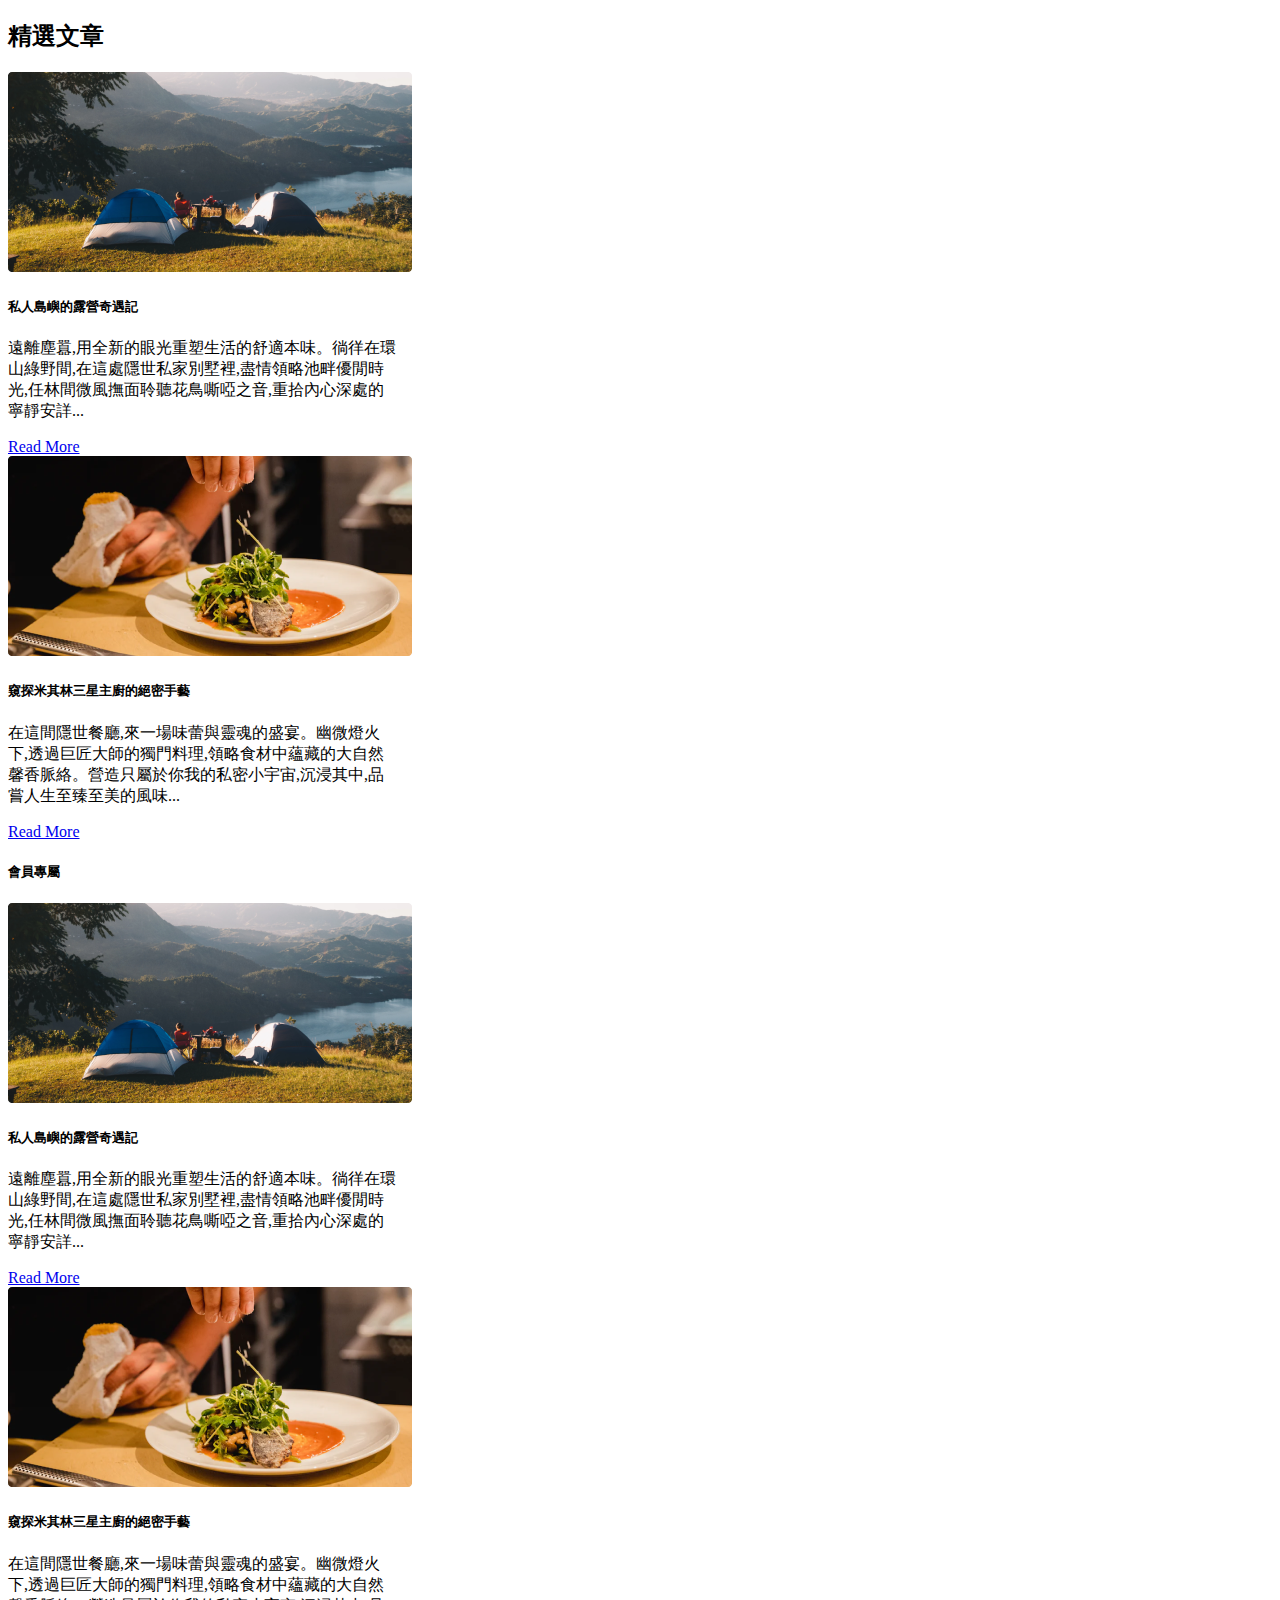
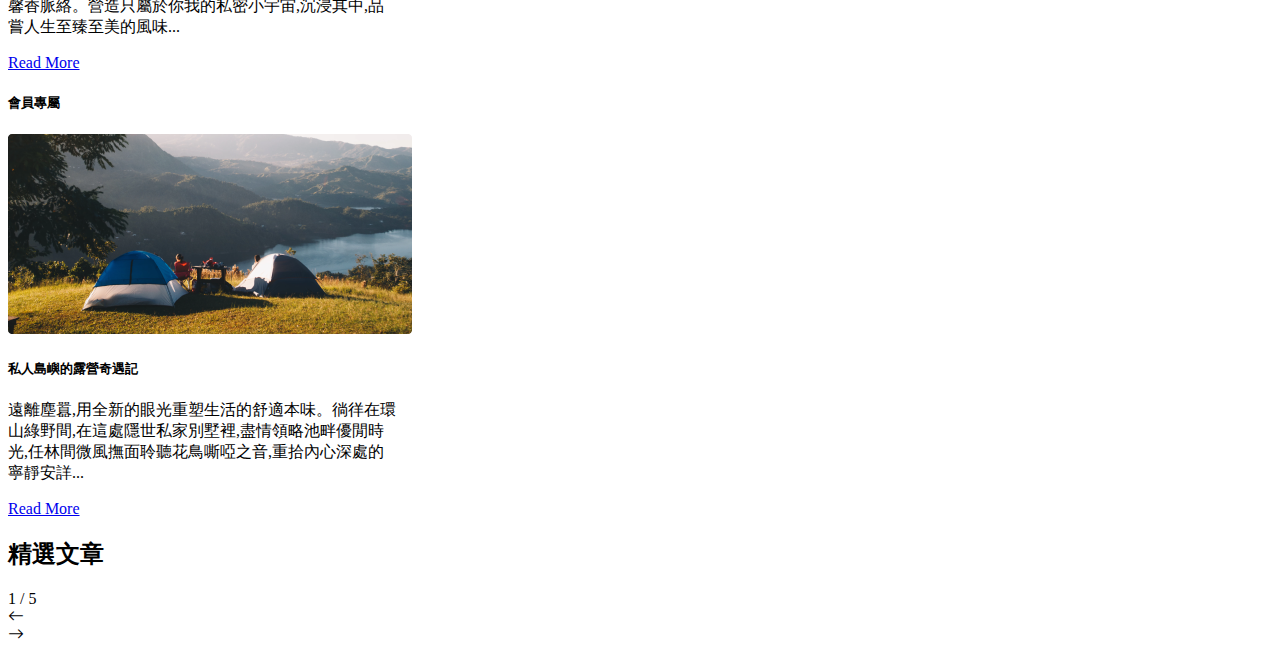
<file: pages/swiper-test.html>
<!DOCTYPE html>
<html lang="en">
  <head>
    <meta charset="UTF-8" />
    <meta http-equiv="X-UA-Compatible" content="IE=edge" />
    <meta name="viewport" content="width=device-width, initial-scale=1.0" />
    <link
      rel="stylesheet"
      href="https://cdn.jsdelivr.net/npm/bootstrap-icons@1.11.3/font/bootstrap-icons.min.css"
    />
    <title>contact</title>
  </head>
  <body>
    <div class="container py-12 py-lg-20">
      <div class="row d-flex flex-lg-row-reverse">
        <div class="col-lg-4 d-flex d-lg-none">
          <h2 class="mb-4 mt-0 my-lg-0 fs-4 fs-lg-2 text-neutral-500">
            精選文章
          </h2>
        </div>
        <div class="col-lg-8 mb-10 mb-lg-0">
          <div class="swiper mySwiper1">
            <div class="swiper-wrapper">
              <div class="swiper-slide">
                <div
                  class="card border-0 border-bottom rounded-0 border-gray-500 h-100"
                >
                  <picture class="mb-6">
                    <source
                      srcset="/assets/images/articles-1-sm.png"
                      media="(max-width:992px)"
                    />
                    <img
                      src="/assets/images/articles-1.png"
                      class="card-img-top"
                      alt="articles-1"
                    />
                  </picture>
                  <div class="card-body d-flex flex-column">
                    <h5 class="card-title text-neutral-500">
                      私人島嶼的露營奇遇記
                    </h5>
                    <p class="card-text mb-6 text-neutral-400">
                      遠離塵囂,用全新的眼光重塑生活的舒適本味。徜徉在環山綠野間,在這處隱世私家別墅裡,盡情領略池畔優閒時光,任林間微風撫面聆聽花鳥嘶啞之音,重拾內心深處的寧靜安詳...
                    </p>
                    <div class="mt-auto">
                      <a
                        href="#"
                        class="btn text-success d-block p-0 text-start fs-5 fw-bold"
                        >Read More</a
                      >
                    </div>
                  </div>
                </div>
              </div>
              <div class="swiper-slide">
                <div
                  class="card border-0 border-bottom rounded-0 border-gray-500"
                >
                  <picture class="mb-6">
                    <source
                      srcset="/assets/images/articles-2-sm.png"
                      media="(max-width:992px)"
                    />
                    <img
                      src="/assets/images/articles-2.png"
                      class="card-img-top"
                      alt="articles-2"
                    />
                  </picture>
                  <div class="card-body d-flex flex-column">
                    <h5 class="card-title text-neutral-500">
                      窺探米其林三星主廚的絕密手藝
                    </h5>
                    <p class="card-text mb-6 text-neutral-400">
                      在這間隱世餐廳,來一場味蕾與靈魂的盛宴。幽微燈火下,透過巨匠大師的獨門料理,領略食材中蘊藏的大自然馨香脈絡。營造只屬於你我的私密小宇宙,沉浸其中,品嘗人生至臻至美的風味...
                    </p>
                    <div class="d-flex justify-content-between align-items-center">
                      <a
                        href="#"
                        class="btn text-success d-block p-0 text-start fs-5 fw-bold"
                        >Read More
                      </a>
                      <h5 class="fs-6 mb-0 px-2 py-1 fw-bold text-primary-400 bg-primary-300">會員專屬</h5>
                    </div>
                  </div>
                </div>
              </div>
              <div class="swiper-slide">
                <div
                  class="card border-0 border-bottom rounded-0 border-gray-500 h-100"
                >
                  <picture class="mb-6">
                    <source
                      srcset="/assets/images/articles-1-sm.png"
                      media="(max-width:992px)"
                    />
                    <img
                      src="/assets/images/articles-1.png"
                      class="card-img-top"
                      alt="articles-1"
                    />
                  </picture>
                  <div class="card-body d-flex flex-column">
                    <h5 class="card-title text-neutral-500">
                      私人島嶼的露營奇遇記
                    </h5>
                    <p class="card-text mb-6 text-neutral-400">
                      遠離塵囂,用全新的眼光重塑生活的舒適本味。徜徉在環山綠野間,在這處隱世私家別墅裡,盡情領略池畔優閒時光,任林間微風撫面聆聽花鳥嘶啞之音,重拾內心深處的寧靜安詳...
                    </p>
                    <div class="mt-auto">
                      <a
                        href="#"
                        class="btn text-success d-block p-0 text-start fs-5 fw-bold"
                        >Read More</a
                      >
                    </div>
                  </div>
                </div>
              </div>
              <div class="swiper-slide">
                <div
                  class="card border-0 border-bottom rounded-0 border-gray-500"
                >
                  <picture class="mb-6">
                    <source
                      srcset="/assets/images/articles-2-sm.png"
                      media="(max-width:992px)"
                    />
                    <img
                      src="/assets/images/articles-2.png"
                      class="card-img-top"
                      alt="articles-2"
                    />
                  </picture>
                  <div class="card-body d-flex flex-column">
                    <h5 class="card-title text-neutral-500">
                      窺探米其林三星主廚的絕密手藝
                    </h5>
                    <p class="card-text mb-6 text-neutral-400">
                      在這間隱世餐廳,來一場味蕾與靈魂的盛宴。幽微燈火下,透過巨匠大師的獨門料理,領略食材中蘊藏的大自然馨香脈絡。營造只屬於你我的私密小宇宙,沉浸其中,品嘗人生至臻至美的風味...
                    </p>
                    <div class="d-flex justify-content-between align-items-center">
                      <a
                        href="#"
                        class="btn text-success d-block p-0 text-start fs-5 fw-bold"
                        >Read More
                      </a>
                      <h5 class="fs-6 mb-0 px-2 py-1 fw-bold text-primary-400 bg-primary-300">會員專屬</h5>
                    </div>
                  </div>
                </div>
              </div>
              <div class="swiper-slide">
                <div
                  class="card border-0 border-bottom rounded-0 border-gray-500 h-100"
                >
                  <picture class="mb-6">
                    <source
                      srcset="/assets/images/articles-1-sm.png"
                      media="(max-width:992px)"
                    />
                    <img
                      src="/assets/images/articles-1.png"
                      class="card-img-top"
                      alt="articles-1"
                    />
                  </picture>
                  <div class="card-body d-flex flex-column">
                    <h5 class="card-title text-neutral-500">
                      私人島嶼的露營奇遇記
                    </h5>
                    <p class="card-text mb-6 text-neutral-400">
                      遠離塵囂,用全新的眼光重塑生活的舒適本味。徜徉在環山綠野間,在這處隱世私家別墅裡,盡情領略池畔優閒時光,任林間微風撫面聆聽花鳥嘶啞之音,重拾內心深處的寧靜安詳...
                    </p>
                    <div class="mt-auto">
                      <a
                        href="#"
                        class="btn text-success d-block p-0 text-start fs-5 fw-bold"
                        >Read More</a
                      >
                    </div>
                  </div>
                </div>
              </div>
            </div>
          </div>
        </div>
        <div
          class="col-12 col-lg-4 d-flex flex-row flex-lg-column justify-content-between"
        >
          <h2
            class="mb-4 mt-0 my-lg-0 fs-4 fs-lg-2 text-neutral-500 d-none d-lg-block"
          >
            精選文章
          </h2>
          <div
            class="d-flex flex-row flex-lg-column align-items-center align-items-lg-start w-100 w-lg-50"
          >
            <div class="swiper-pagination-custom1 mb-0 mb-lg-8"></div>
            <div class="d-flex">
              <div class="swiper-prev btn btn-outline-gray-600 p-0">
                <i class="bi bi-arrow-left py-1 px-4 fs-4"></i>
              </div>
              <div
                class="border-line border-bottom border-1 border-gray-600 mx-5"
              ></div>
              <div class="swiper-next btn btn-outline-gray-600 p-0">
                <i class="bi bi-arrow-right py-1 px-4 fs-4"></i>
              </div>
            </div>
          </div>
        </div>
      </div>
    </div>
    <!-- Swiper JS -->
    <script src="https://cdn.jsdelivr.net/npm/swiper@11/swiper-bundle.min.js"></script>

    <!-- Initialize Swiper -->
    <script>
      const swiper = new Swiper(".mySwiper1", {
        spaceBetween: 48,
        breakpoints: {
          //一個畫面顯示1個內容
          320: {
            slidesPerView: 1,
          },
          992: {
            //当屏幕宽度大于等于1280
            slidesPerView: 3,
          },
        },
        //每個內容之間的間隔為 48px 。
        //間隔的設置通過 JavaScript 傳遞到數據庫，然後返回並應用，而不是通過本地 CSS 設置。
        // 左右箭頭
        pagination: {
          el: ".swiper-pagination-custom1",
          type: "fraction",
        },
        navigation: {
          nextEl: ".swiper-next1",
          prevEl: ".swiper-prev1",
        },
        loop: "true",
      });
    </script>

    <script type="module" src="../main.js"></script>
  </body>
</html>
</file>
